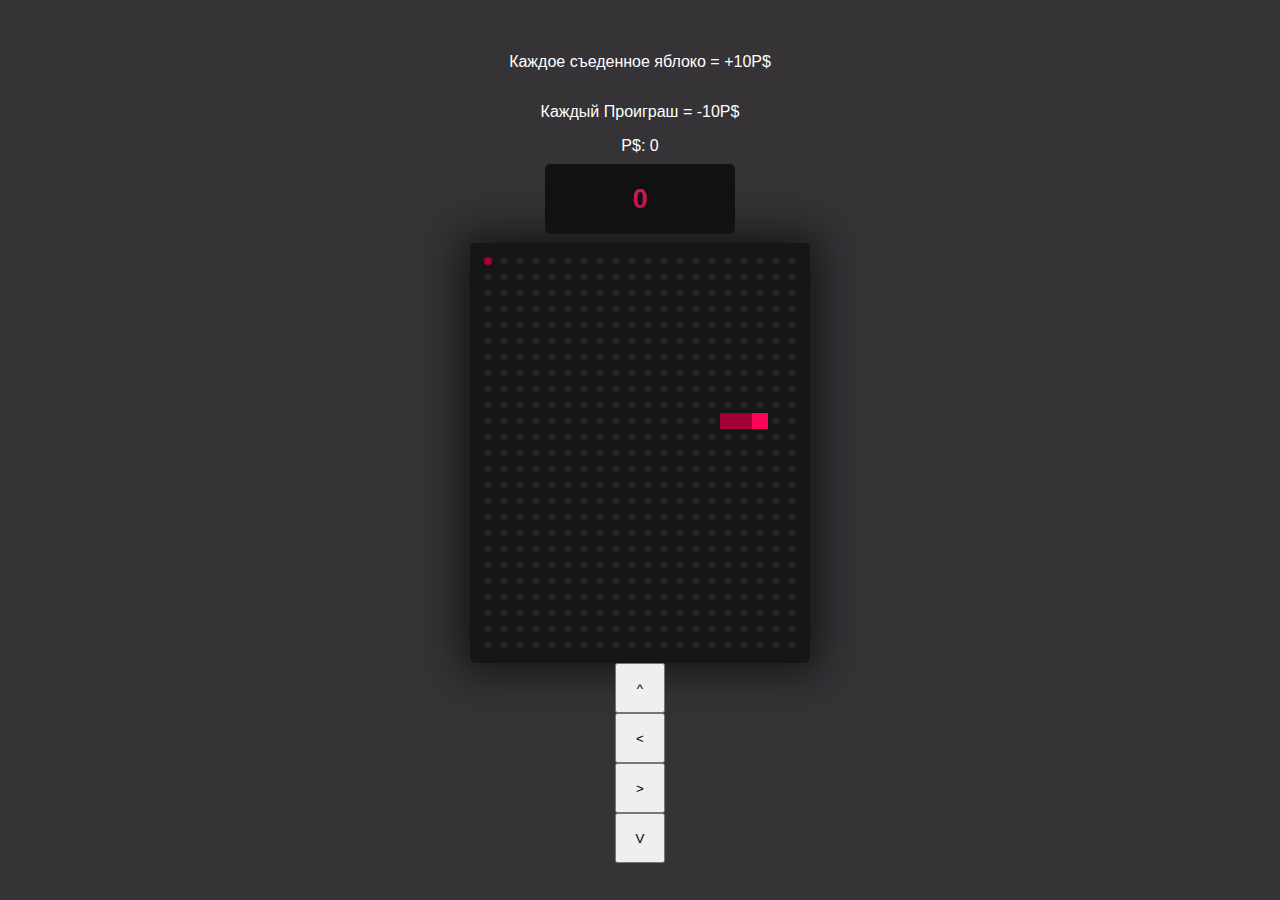
<file: Разраб ап/Minigames/snake/snake2d-main/snake2d-main/index.html>
<!DOCTYPE html>
<html lang="en">
<head>
	<meta charset="UTF-8">
	<meta http-equiv="X-UA-Compatible" content="IE=edge">
	<meta name="viewport" content="width=device-width, initial-scale=1.0">
	<link rel="stylesheet" href="style/main.css">
	<title>Snake 2d</title>
</head>
<body>
	<div id="game">
		<p style='color: white;'>Каждое съеденное яблоко = +10P$</p>
		<p style='color: white;'>Каждый Проиграш = -10P$</p>
		<center>
			<label style="color: white;">P$: </label>
			<label id="P$" style="color: white;">1234</p>
		</center>
		<div class="game-header">
			<div class="game-score">
				<span class="score-count">1234</span>
			</div>
		</div>
		<div class="canvas-wrapper">
			<canvas id="game-canvas" width="320" height="400"></canvas>
		</div>
		<button style="height: 50px; width: 50px; display: inline-block;" onclick="Up()">^</button>
		<button style="height: 50px; width: 50px; display: inline-block;" onclick="Left()"><</button>
		<button style="height: 50px; width: 50px; display: inline-block;" onclick="Right()">></button>
		<button style="height: 50px; width: 50px; display: inline-block;" onclick="Down()">V</button>
	</div>

	<script src="scripts/main.js"></script>
</body>
</html>
</file>
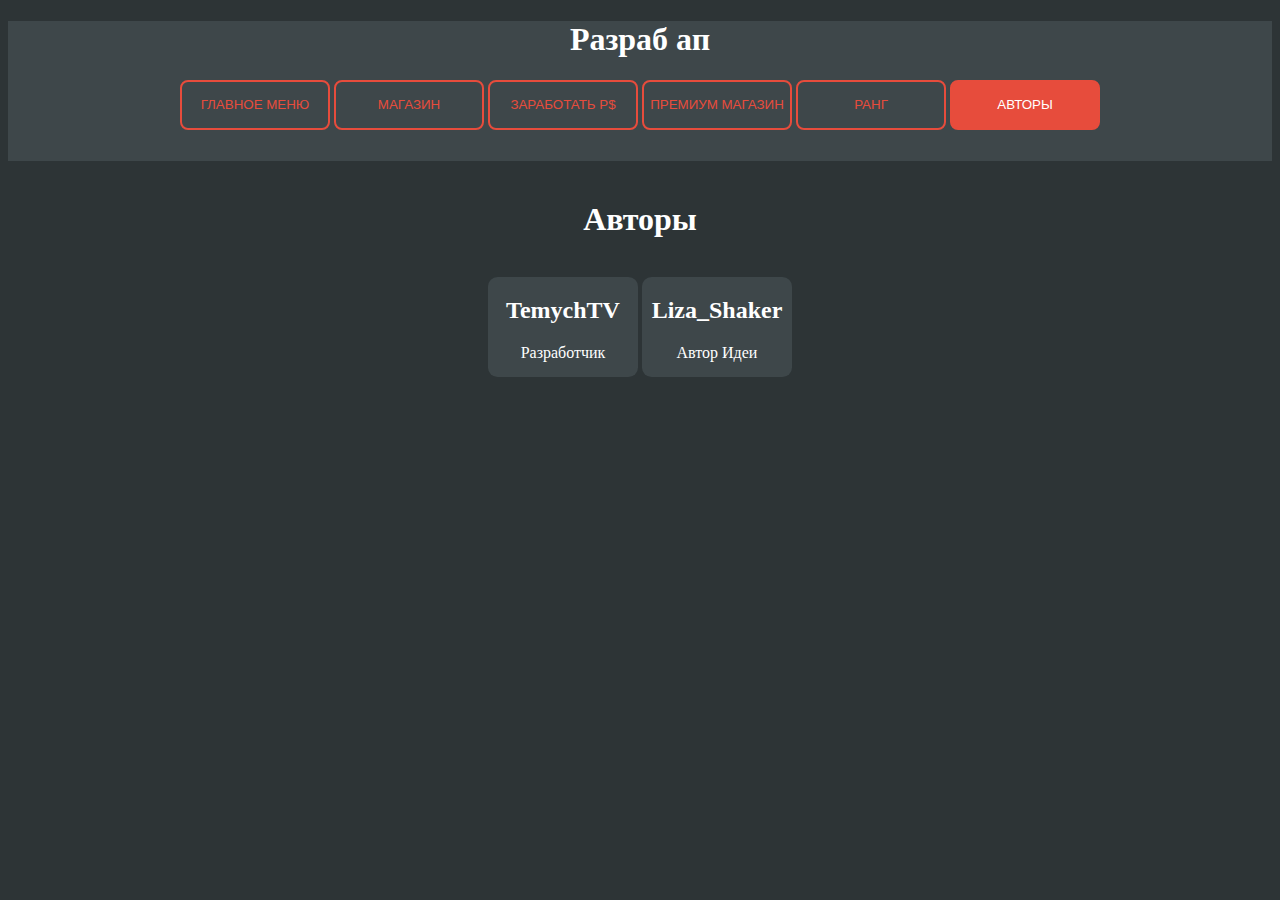
<file: Разраб ап/Authors.html>
<!DOCTYPE html>
<html>
<head>
	<title>Авторы</title>
	<link rel="stylesheet" type="text/css" href="CSS/Main.css">

	<center>
		<div class="menu">
			<h1 style="text-align: center;">Разраб ап</h1>
			<a href="Main.html"><button class="button" style="height: 50px; width: 150px">Главное Меню</button></a>
			<a href="Shop.html"><button class="button" style="height: 50px; width: 150px">Магазин</button></a>
			<a href="CollectP$.html"><button class="button" style="height: 50px; width: 150px">Заработать P$</button></a>
			<a href="PremiumShop.html"><button class="button" style="height: 50px; width: 150px">Премиум Магазин</button></a>
			<a href="Rank.html"><button class="button" style="height: 50px; width: 150px">Ранг</button></a>
			<a href="Authors.html"><button class="OpenedButton" style="height: 50px; width: 150px">Авторы</button></a>
		</div>
	</center>
</head>
<body class="body">
	<br>
	<h1 style="color: white; text-align: center;">Авторы</h1>
	<br>
	<center>
		<div class="header" style="height: 100px; width: 150px; display: inline-block;">
			<h2>TemychTV</h2>
			<p>Разработчик</p>
		</div>
		<div class="header" style="height: 100px; width: 150px; display: inline-block;">
			<h2>Liza_Shaker</h2>
			<p>Автор Идеи</p>
		</div>
	</center>
	
</body>
</html>
</file>
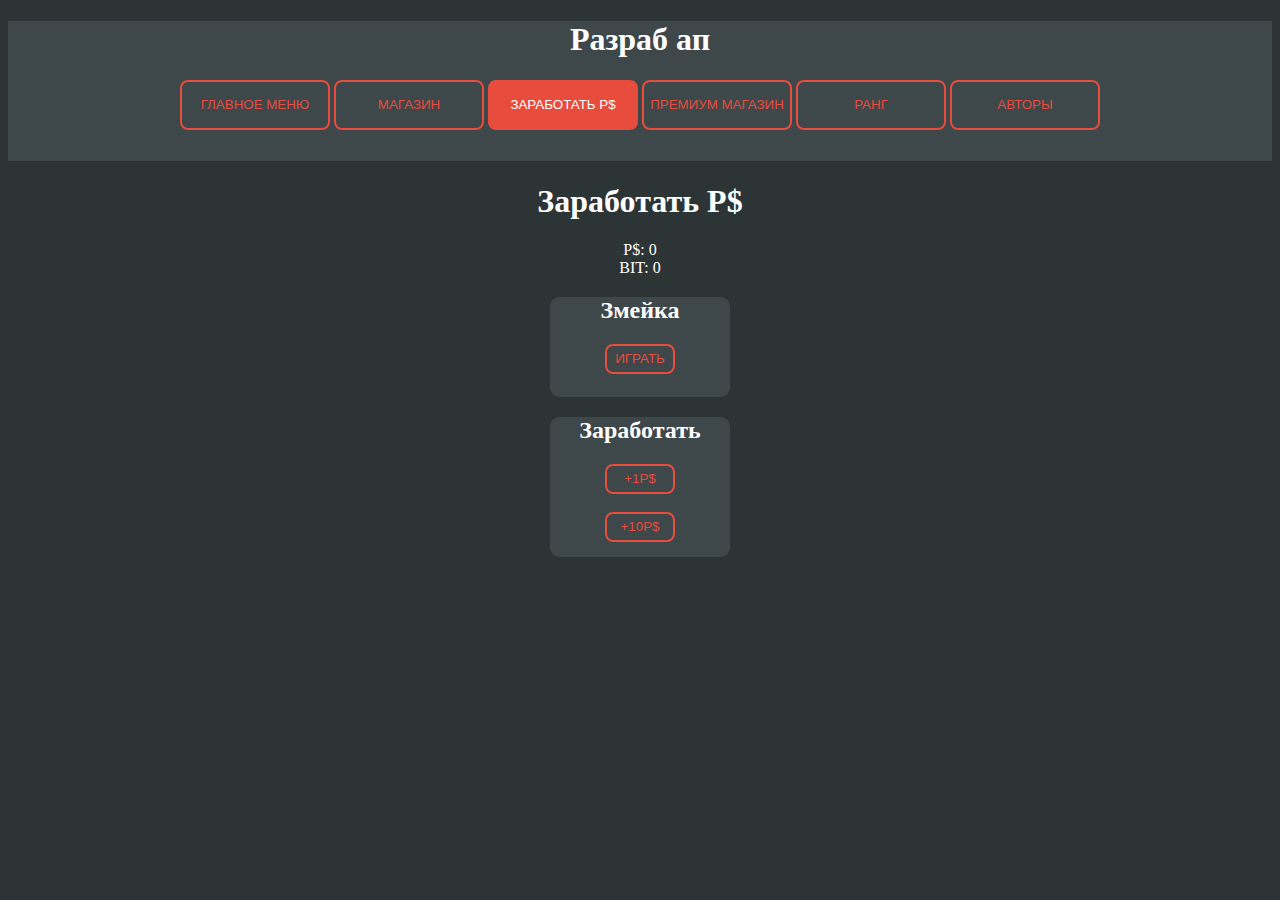
<file: Разраб ап/CollectP$.html>
<!DOCTYPE html>
<html>
<head>
	<title>Заработать P$</title>
	<link rel="stylesheet" type="text/css" href="CSS/Main.css">

	<center>
		<div class="menu">
			<h1 style="text-align: center;">Разраб ап</h1>
			<a href="Main.html"><button class="button" style="height: 50px; width: 150px">Главное Меню</button></a>
			<a href="Shop.html"><button class="button" style="height: 50px; width: 150px">Магазин</button></a>
			<a href="CollectP$.html"><button class="OpenedButton" style="height: 50px; width: 150px">Заработать P$</button></a>
			<a href="PremiumShop.html"><button class="button" style="height: 50px; width: 150px">Премиум Магазин</button></a>
			<a href="Rank.html"><button class="button" style="height: 50px; width: 150px">Ранг</button></a>
			<a href="Authors.html"><button class="button" style="height: 50px; width: 150px">Авторы</button></a>
		</div>
	</center>
</head>
<body class="body">
	<h1 style="color: white; text-align: center;">Заработать P$</h1>
	<center>
		<label style="color: white;">P$: </label>
		<label style="color: white;" id="123">0</label>
	</center>
	<center>
		<label style="color: white;">BIT: </label>
		<label style="color: white;" id="BIT">0</label>
	</center>
	<center>
		<div class="header" style="height: 100px; width: 180px;">
			<h2>Змейка</h2>
			<a href="Minigames/snake/snake2d-main/snake2d-main/index.html"><button class="button">Играть</button></a>
		</div>
		<div class="header" style="height: 140px; width: 180px;">
			<h2>Заработать</h2>
			<button class="button" onclick="AddP$();">+1P$</button>
			<br>
			<br>
			<button class="button" onclick="Add10P$();">+10P$</button>
		</div>
	</center>
	<br>
	<script type="text/javascript" src="Javascript/Main.js"></script>
</body>
</html>
</file>
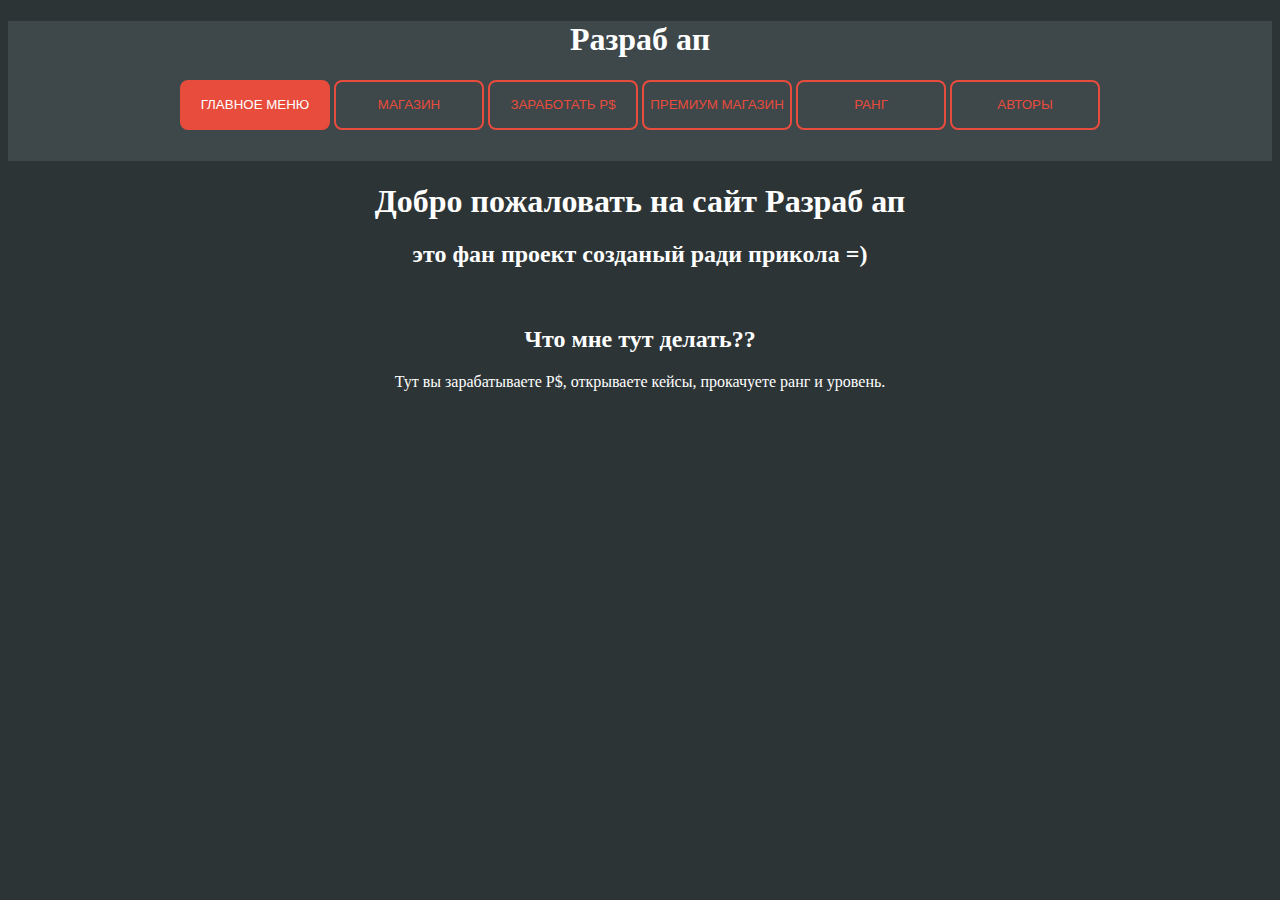
<file: Разраб ап/Main.html>
<!DOCTYPE html>
	<html>
	<head>
		<title>Разраб ап</title>
		<link rel="stylesheet" type="text/css" href="CSS/Main.css">
		<center>
		<div class="menu">
			<h1 style="text-align: center;">Разраб ап</h1>
			<a href="Main.html"><button class="OpenedButton" style="height: 50px; width: 150px">Главное Меню</button></a>
			<a href="Shop.html"><button class="button" style="height: 50px; width: 150px">Магазин</button></a>
			<a href="CollectP$.html"><button class="button" style="height: 50px; width: 150px">Заработать P$</button></a>
			<a href="PremiumShop.html"><button class="button" style="height: 50px; width: 150px">Премиум Магазин</button></a>
			<a href="Rank.html"><button class="button" style="height: 50px; width: 150px">Ранг</button></a>
			<a href="Authors.html"><button class="button" style="height: 50px; width: 150px">Авторы</button></a>
		</div>
	</center>

	</head>
	<body class="body">
		<h1 style="text-align: center; color: white;">Добро пожаловать на сайт Разраб ап</h1>
		<center>
			<h2 style="color: white;">это фан проект созданый ради прикола =)</h2>
			<br>
			<h2 style="color: white;">Что мне тут делать??</h2>
			<p style="color: white;">Тут вы зарабатываете P$, открываете кейсы, прокачуете ранг и уровень.</p>
		</center>
	</body>
	</html>
</file>
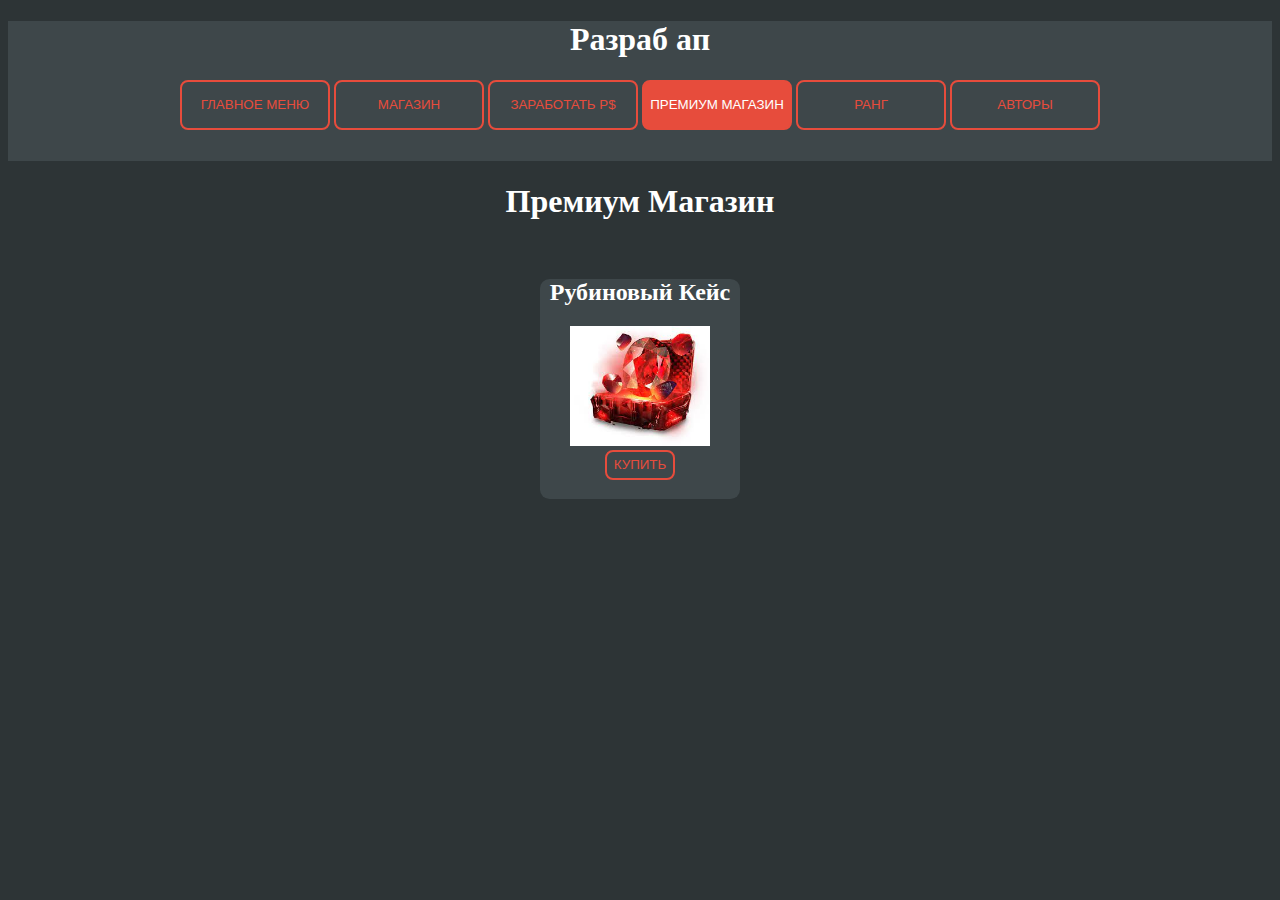
<file: Разраб ап/PremiumShop.html>
<!DOCTYPE html>
<html>
<head>
	<title>Премиум Магазин</title>
	<link rel="stylesheet" type="text/css" href="CSS/Main.css">
	<center>
		<div class="menu">
			<h1 style="text-align: center;">Разраб ап</h1>
			<a href="Main.html"><button class="button" style="height: 50px; width: 150px">Главное Меню</button></a>
			<a href="Shop.html"><button class="button" style="height: 50px; width: 150px">Магазин</button></a>
			<a href="CollectP$.html"><button class="button" style="height: 50px; width: 150px">Заработать P$</button></a>
			<a href="PremiumShop.html"><button class="OpenedButton" style="height: 50px; width: 150px">Премиум Магазин</button></a>
			<a href="Rank.html"><button class="button" style="height: 50px; width: 150px">Ранг</button></a>
			<a href="Authors.html"><button class="button" style="height: 50px; width: 150px">Авторы</button></a>
		</div>
	</center>
</head>
<body class="body">
	<h1 style="color: white; text-align: center;">Премиум Магазин</h1>
	<br>
	<center>
		<div class="header" style="height: 220px; width: 200px;">
			<h2>Рубиновый Кейс</h2>
			<img src="Images/Keys1.jpg" height="120">
			<button class="button">Купить</button>
		</div>
		
	</center>
</body>
</html>
</file>
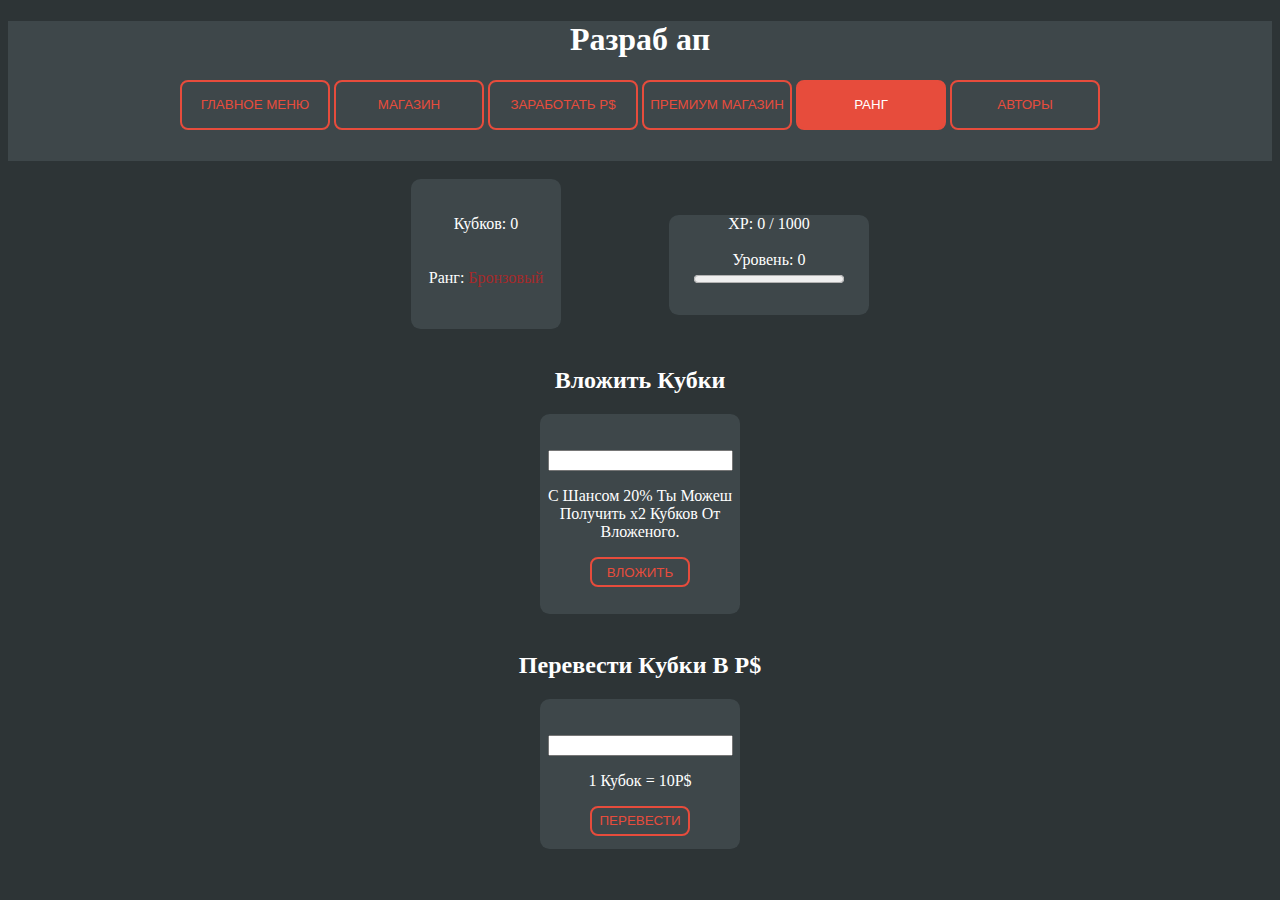
<file: Разраб ап/Rank.html>
<!DOCTYPE html>
<html>
<head>
	<title>Ранг</title>
	<link rel="stylesheet" type="text/css" href="CSS/Main.css">

		<center>
		<div class="menu">
			<h1 style="text-align: center;">Разраб ап</h1>
			<a href="Main.html"><button class="button" style="height: 50px; width: 150px">Главное Меню</button></a>
			<a href="Shop.html"><button class="button" style="height: 50px; width: 150px">Магазин</button></a>
			<a href="CollectP$.html"><button class="button" style="height: 50px; width: 150px">Заработать P$</button></a>
			<a href="PremiumShop.html"><button class="button" style="height: 50px; width: 150px">Премиум Магазин</button></a>
			<a href="Rank.html"><button class="OpenedButton" style="height: 50px; width: 150px">Ранг</button></a>
			<a href="Authors.html"><button class="button" style="height: 50px; width: 150px">Авторы</button></a>
		</div>
	</center>
</head>
<body class="body">
	<br>
	<center>
		<div>
			<div class="header" style="height: 150px; width: 150px; display: inline-block;">
				<br>
				<br>
				<label>Кубков: </label>
				<label id="goblet">0</label>
				<br>
				<br>
				<br>
				<label>Ранг:</label>
				<label id="Rank" style="color: brown;">Бронзовый</label>
			</div>
			<div style="height: 100px; display: inline-block; width: 100px"></div>
			<div class="header" style="height: 100px; width: 200px; display: inline-block;">
				<label>XP:</label>
				<label id="XP">0</label>
				<label>/ 1000</label>
				<br>
				<br>
				<label>Уровень:</label>
				<label id="Level">0</label>
				<progress value="10" max="1000" id="LevelProgress" style="width: 150px">
			</div>
		</div>
		<br>
		<h2 style="color: white;">Вложить Кубки</h2>
		<div class="header" style="height: 200px; width: 200px">
			<br>
			<br>
			<input type="number" id="Input">
			<p>С Шансом 20% Ты Можеш Получить x2 Кубков От Вложеного.</p>
			<button class="button" style="height: 30px; width: 100px" onclick="Function1()">Вложить</button>
		</div>
		<br>
		<h2 style="color: white;">Перевести Кубки В P$</h2>
		<div class="header" style="height: 150px; width: 200px">
			<br>
			<br>
			<input type="number" id="Input1">
			<p>1 Кубок = 10P$</p>
			<button class="button" style="height: 30px; width: 100px" onclick="GobletsToP$()">Перевести</button>
		</div>
	</center>
	<script type="text/javascript" src="Javascript/Rank.js"></script>
</body>
</html>
</file>
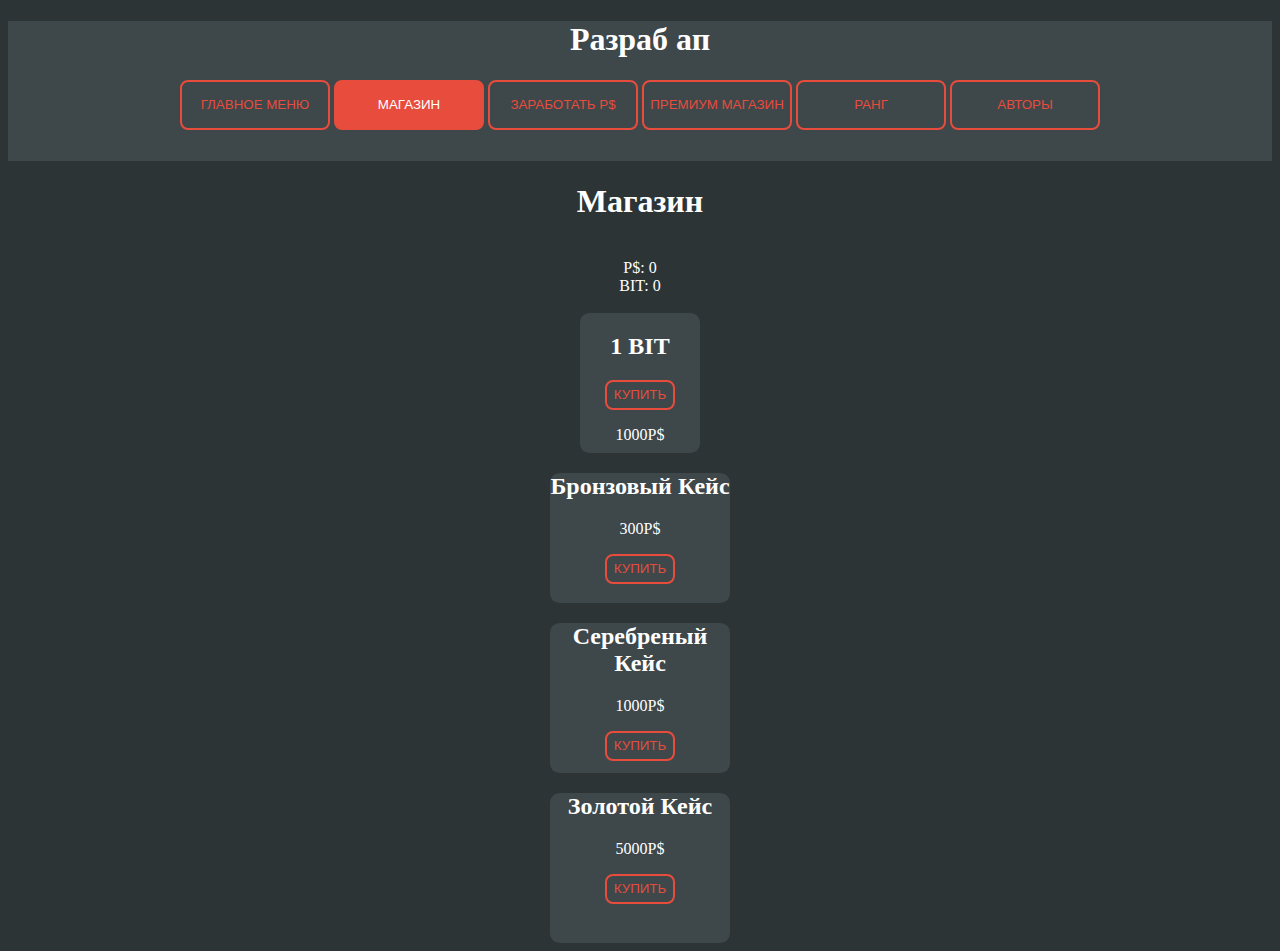
<file: Разраб ап/Shop.html>
<!DOCTYPE html>
<html>
<head>
	<title>Магазин</title>
	<link rel="stylesheet" type="text/css" href="CSS/Main.css">
	<center>
		<div class="menu">
			<h1 style="text-align: center;">Разраб ап</h1>
			<a href="Main.html"><button class="button" style="height: 50px; width: 150px">Главное Меню</button></a>
			<a href="Shop.html"><button class="OpenedButton" style="height: 50px; width: 150px">Магазин</button></a>
			<a href="CollectP$.html"><button class="button" style="height: 50px; width: 150px">Заработать P$</button></a>
			<a href="PremiumShop.html"><button class="button" style="height: 50px; width: 150px">Премиум Магазин</button></a>
			<a href="Rank.html"><button class="button" style="height: 50px; width: 150px">Ранг</button></a>
			<a href="Authors.html"><button class="button" style="height: 50px; width: 150px">Авторы</button></a>
		</div>
	</center>
</head>
<body class="body">
	<h1 style="color: white; text-align: center;">Магазин</h1>
	<br>
	<center>
		<label style="color: white;">P$: </label>
		<label id="123" style="color: white;">0</label>
	</center>
	<center>
		<label style="color: white;">BIT: </label>
		<label style="color: white;" id="BIT">0</label>
	</center>
	<br>
	<center>
		<div style="height: 140px; width: 120px;" class="header">
			<h2 class="h2">1 BIT</h2>
			<button class="button" onclick="Buy1BIT()">Купить</button>
			<p style="color: white;">1000P$</p>
		</div>
		<div class="header" style="height: 130px; width: 180px;">
			<h2>Бронзовый Кейс</h2>
			<p>300P$</p>
			<button class="button" onclick="BuyBronseCase();">Купить</button>
		</div>
		<div class="header" style="height: 150px; width: 180px;">
			<h2>Серебреный Кейс</h2>
			<p>1000P$</p>
			<button class="button" onclick="BuySliverCase();">Купить</button>
		</div>
		<div class="header" style="height: 150px; width: 180px;">
			<h2>Золотой Кейс</h2>
			<p>5000P$</p>
			<button class="button" onclick="BuyGoldenCase();">Купить</button>
		</div>
	</center>
	<div></div>
	<script type="text/javascript" src="Javascript/Main.js"></script>
</body>
</html>
</file>
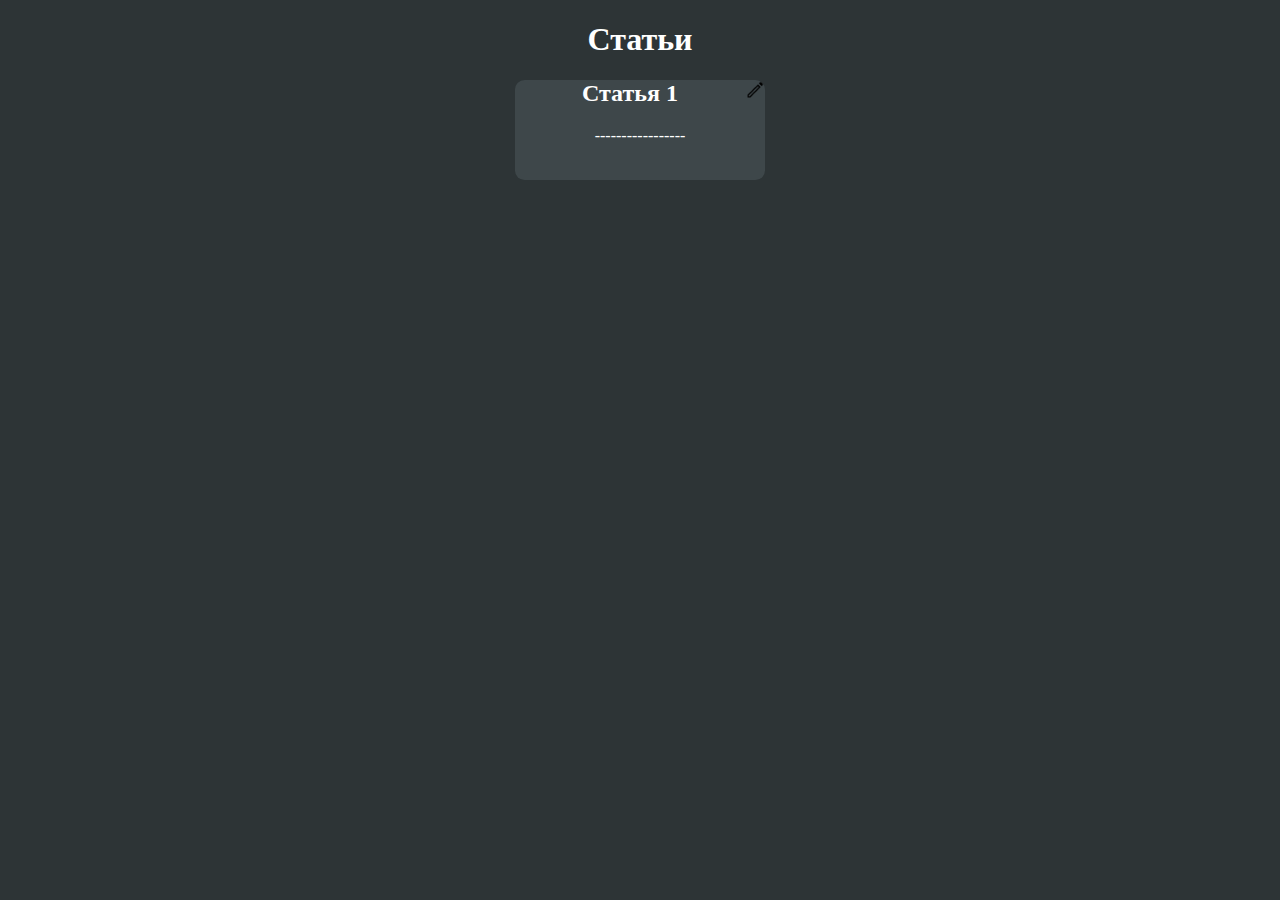
<file: Разраб ап/Test.html>
<!DOCTYPE html>
<html>
<head>
	<title>Test</title>
  <style type="text/css">
    .header{
      background-color: #3e474a;
      color: white;
      border-radius: 0.6em;
      height: 100px;
      width: 250px
    }

    .body{
      background-color: #2d3436;
    }
  </style>
</head>
<body class="body">
	<h1 style="text-align: center; color: white;">Статьи</h1>
  <center>
    <div class="header">
      <a href="#"><img src="Images/edit_FILL0_wght400_GRAD0_opsz48.png" height="20" style="float: right;"></a>
      <h2>Статья 1</h2>
      <p>-----------------</p>
    </div>
  </center>
</body>
</html>
</file>
<file: Разраб ап/Minigames/snake/snake2d-main/snake2d-main/style/main.css>
body {
	margin: 0px;
	font-family: sans-serif;
}


#game {
	background: #353336;
	width: 100vw;
	height: 100vh;

	display: flex;
	flex-direction: column;
	justify-content: center;
	align-items: center;
}

#game-canvas {
	display: block;
	border-radius: 5px;	
}

.game-header {
	padding-top: 1vmin;
	padding-bottom: 1vmin;

	display: flex;
	justify-content: space-between;
}
.game-score {
	padding: 10px 15px;
	min-width: 160px;
	height: 50px;
	background: #121214;
	border-radius: 5px;

	display: flex;
	justify-content: center;
	align-items: center;
}
.score-count{
	font-size: 3vmin;
	color: #D21855;
	font-weight: bold;
}

.canvas-wrapper {
	background-color: #161618;
	border-radius: 5px;
	border: 10px solid #161618;
	box-shadow: 0px 0px 40px 10px #161618;

	background-image: url("data:image/svg+xml,%3Csvg width='16' height='16' viewBox='0 0 16 16' fill='none' xmlns='http://www.w3.org/2000/svg'%3E%3Cg opacity='0.2'%3E%3Ccircle cx='8' cy='8' r='4' fill='%23525053'/%3E%3C/g%3E%3C/svg%3E%0A");
}
</file>
<file: Разраб ап/CSS/Main.css>
.h2{
	display: inline-block;
}

.first {
    -webkit-transition: box-shadow 300ms ease-in-out, color 300ms ease-in-out;
    transition: box-shadow 300ms ease-in-out, color 300ms ease-in-out;
}

.button{
	height: 30px;
	width: 70px;
	box-sizing: border-box;
    -webkit-appearance: none;
    -moz-appearance: none;
    appearance: none;
    background-color: transparent;
    border: 2px solid #e74c3c;
    border-radius: 0.6em;
    color: #e74c3c;
    cursor: pointer;
    text-align: center;
    line-height: 1;
    text-decoration: none;
    text-align: center;
    text-transform: uppercase;
    font-family: 'Montserrat', sans-serif;
}

.button:hover{
	background-color: #e74c3c;
	color: white;
	webkit-transition: box-shadow 300ms ease-in-out, color 300ms ease-in-out;
    transition: box-shadow 300ms ease-in-out, color 300ms ease-in-out;
}

.header{
	background-color: #3e474a;
	color: white;
	border-radius: 0.6em;
}

.body{
	background-color: #2d3436;
}

.menu{
	background-color: #3e474a;
	color: white;
	margin: 0px;
	display: block;
    height: 140px;
}

.OpenedButton{
	height: 30px;
	width: 70px;
	box-sizing: border-box;
    -webkit-appearance: none;
    -moz-appearance: none;
    appearance: none;
    background-color: #e74c3c;
    border: 2px solid #e74c3c;
    border-radius: 0.6em;
    color: white;
    cursor: pointer;
    text-align: center;
    line-height: 1;
    text-decoration: none;
    text-align: center;
    text-transform: uppercase;
    font-family: 'Montserrat', sans-serif;
}

.ProgressBar{
	color: #e74c3c;
}

.button:disabled{
	color: white;
	background-color: red;
	border-color: red;
	cursor: no-drop;
}

.text{
    color: white;
    text-align: center;
}

@media screen and (max-width: 800px) {
    .menu{
    height: 230px;
    }
}
</file>
